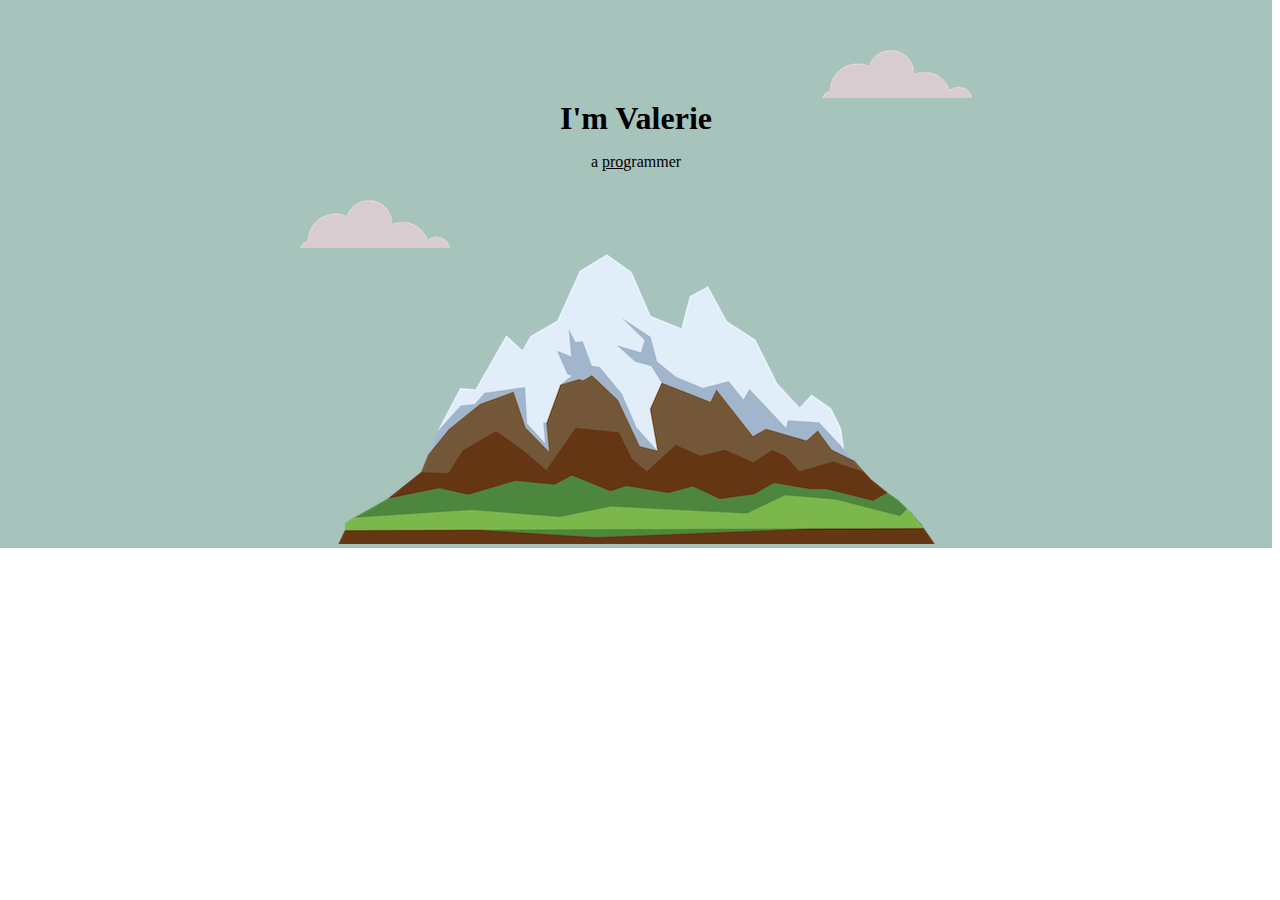
<file: CSS - My Site/index.html>
<!DOCTYPE html>
<html lang="en" dir="ltr">
  <head>
    <meta charset="utf-8">
    <link rel="stylesheet" href="css/style.css">
    <link rel="icon" href="favicon.ico">
    <title>V. Yamanaka</title>
  </head>
  <body>
    <div class="top-container">
      <img src="images/cloud.png" class="top-cloud" alt="">
      <h1>I'm Valerie</h1>
      <p>a <span class="pro">pro</span>grammer</p>
      <img src="images/cloud.png" class="bottom-cloud" alt="">
      <img src="images/mountain.png" alt="">
    </div>

    <div class="test-blue"> </div> <div class="test-yellow"> </div> <div class="test-red"> </div>


  </body>
</html>
</file>
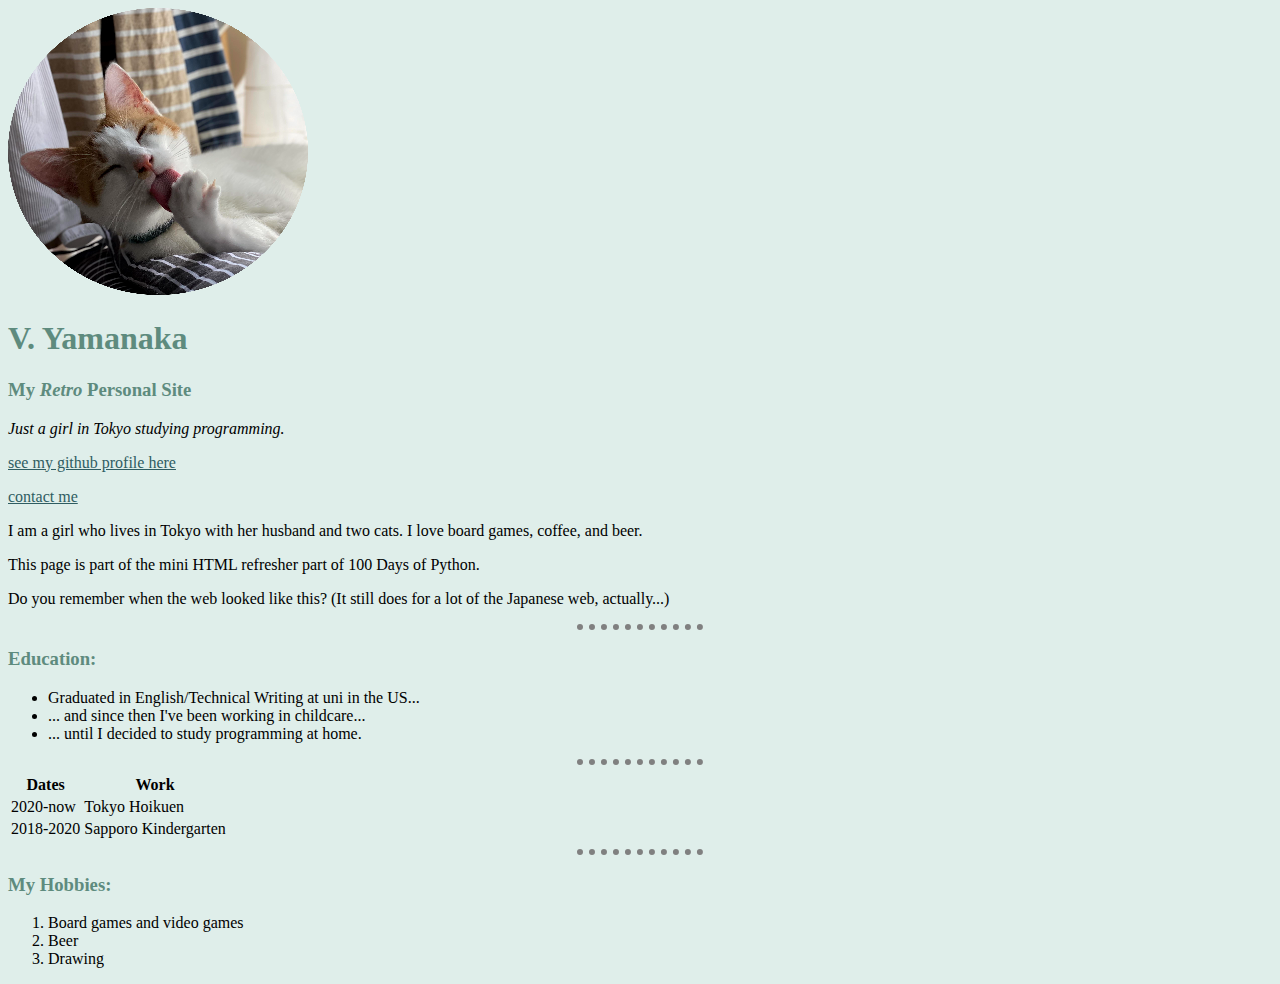
<file: HTML - Personal Site/index.html>
<!DOCTYPE html>
<html lang="en" dir="ltr">

<head>
  <meta charset="utf-8">
  <title>🐈 V's Retro Site 🐈</title>
  <link rel="stylesheet" href="css/style.css">


</head>

<body>
  <img src="maru.png" alt="orange, cat">

  <h1>V. Yamanaka</h1>
  <h3>My <em>Retro</em> Personal Site</h1>
  <p><em>Just a girl in Tokyo studying programming.</em></p>
  <p><a href="https://github.com/neonritual">see my github profile here</a></p>
  <p><a href="contact.html">contact me</a>



  <p>I am a girl who lives in Tokyo with her husband and two cats. I love board games, coffee, and beer.</p>
  <p>This page is part of the mini HTML refresher part of 100 Days of Python.</p>
  <p> Do you remember when the web looked like this? (It still does for a lot of the Japanese web, actually...)</p>

  <hr>

  <h3>Education:</h3>
  <ul>
    <li>Graduated in English/Technical Writing at uni in the US...</li>
    <li>... and since then I've been working in childcare...</li>
    <li>... until I decided to study programming at home.</li>
  </ul>

<hr>

  <table>
    <thead>
      <th>Dates</th>
      <th>Work</th>
    </thead>
    <tr>
      <td>2020-now</td>
      <td>Tokyo Hoikuen</td>
    </tr>
    <tr>
      <td>2018-2020</td>
      <td>Sapporo Kindergarten</td>
    </tr>
  </table>

<hr>

  <h3>My Hobbies:</h3>
  <ol>
    <li>Board games and video games</li>
    <li>Beer</li>
    <li>Drawing</li>
  </ol>







</body>

</html>
</file>
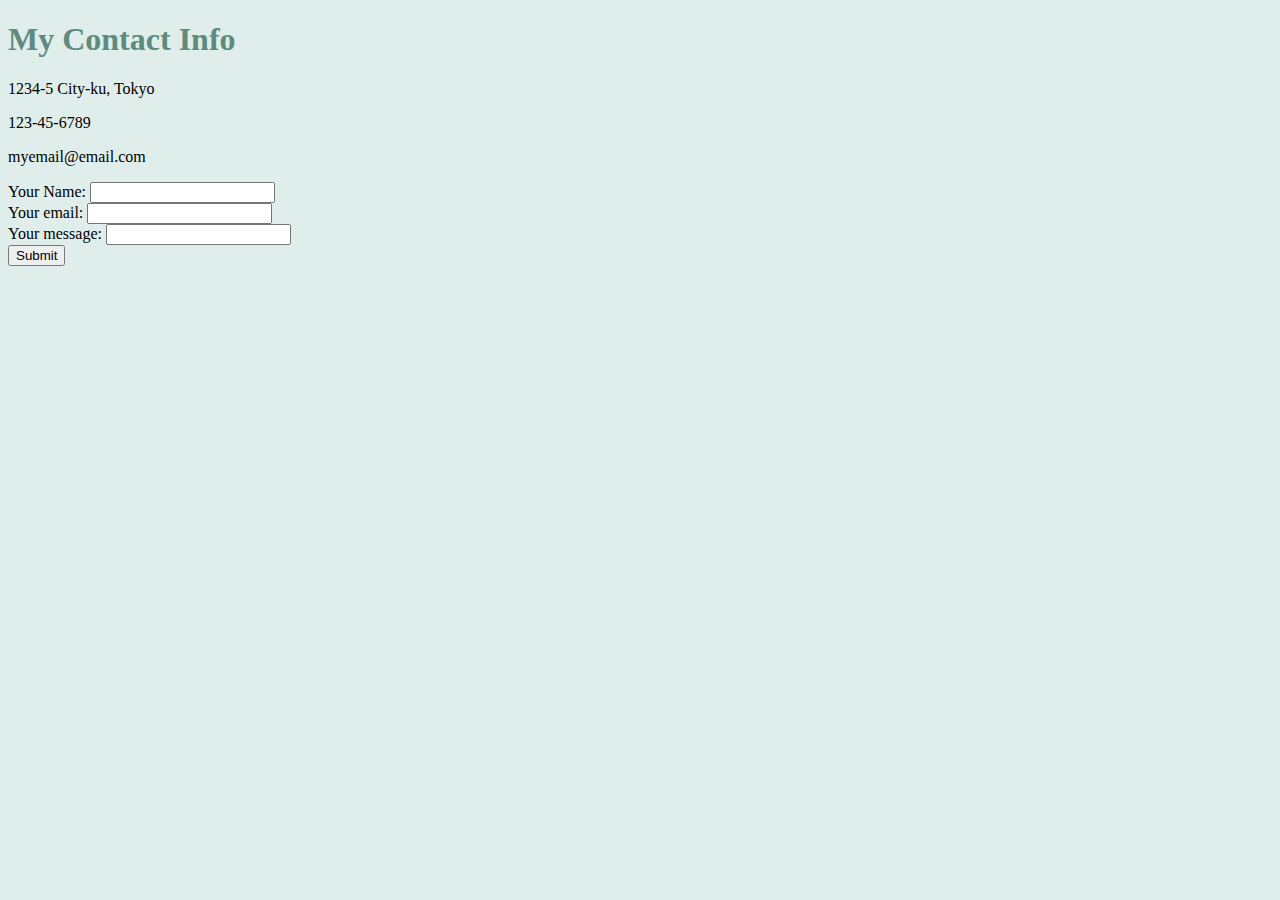
<file: HTML - Personal Site/contact.html>
<!DOCTYPE html>
<html lang="en" dir="ltr">
  <head>
    <meta charset="utf-8">
    <title>contact me</title>
    <link rel="stylesheet" href="css/style.css">
  </head>
  <body>
    <h1>My Contact Info</h1>
    <p>1234-5 City-ku, Tokyo</p>
    <p>123-45-6789</p>
    <p>myemail@email.com</p>

    <form enctype="text/plain" action="mailto:notarealemail@no.dont" method="post">
      <label for="">Your Name:</label>
      <input type="text" name="yourName" value=""><br>
      <label for="">Your email:</label>
      <input type="text" name="yourEmail"><br>
      <label for="">Your message:</label>
      <input type="text" name=""><br>
      <input type="submit" name="submit"><br>

    </form>




  </body>
</html>
</file>
<file: CSS - My Site/css/style.css>
h1 {
  margin: 0 auto;
}

body {
  margin-top: 0px;
  margin-left: 0px;
  text-align: center;
}

.top-container {
  background-color: #a7c4bc;
  position: relative;
  padding-top: 100px;
}

.pro {
  text-decoration: underline;
}

.bottom-cloud {
  position: absolute;
  right: 300px;
  top: 50px;
}

.top-cloud {
  position: absolute;
  left: 300px;
  bottom: 300px;
}
</file>
<file: HTML - Personal Site/css/style.css>
body {
  background-color: #dfeeea;
}

hr {
  border-style: none;
  border-top-style: dotted;
  border-color: gray;
  border-width: 6px;
  width: 10%;

}

h1, h2, h3, h4 {
    color: #5e8b7e;
}

a {
    color: #2f5d62;
}
</file>
